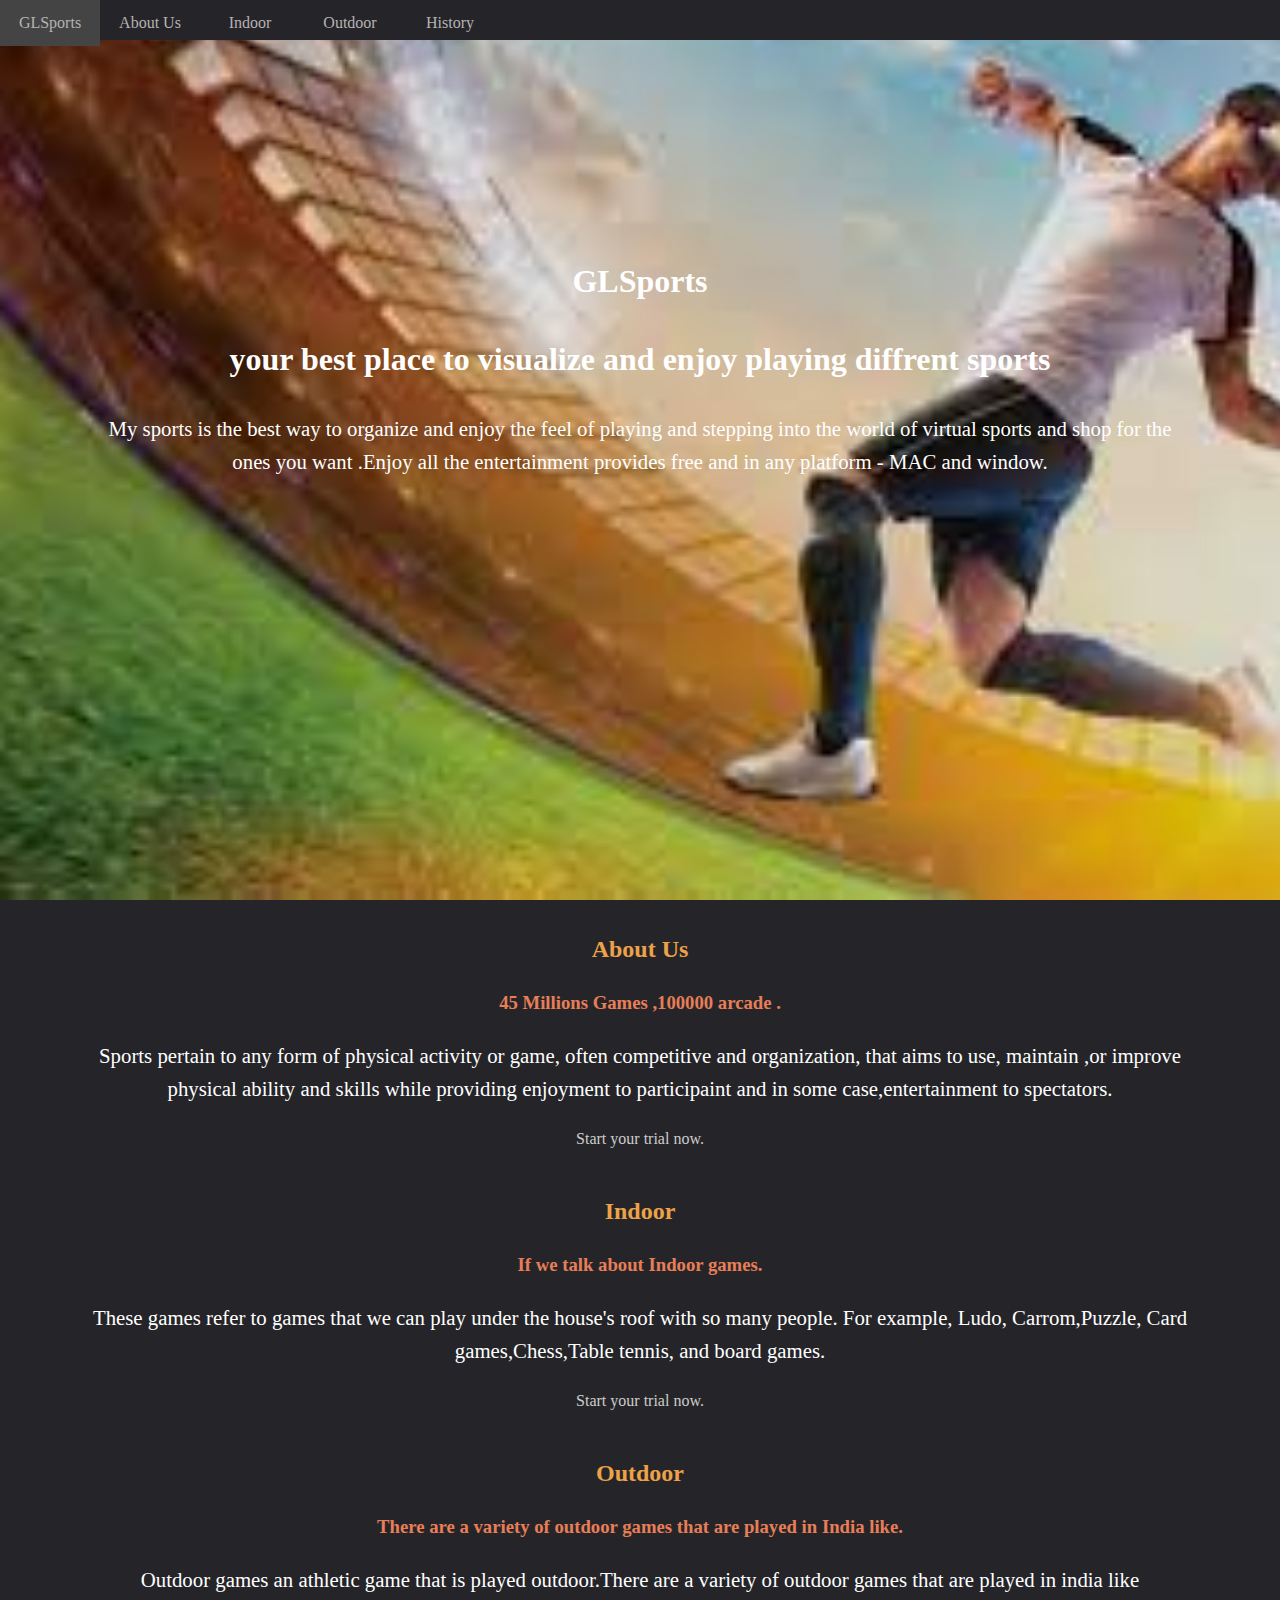
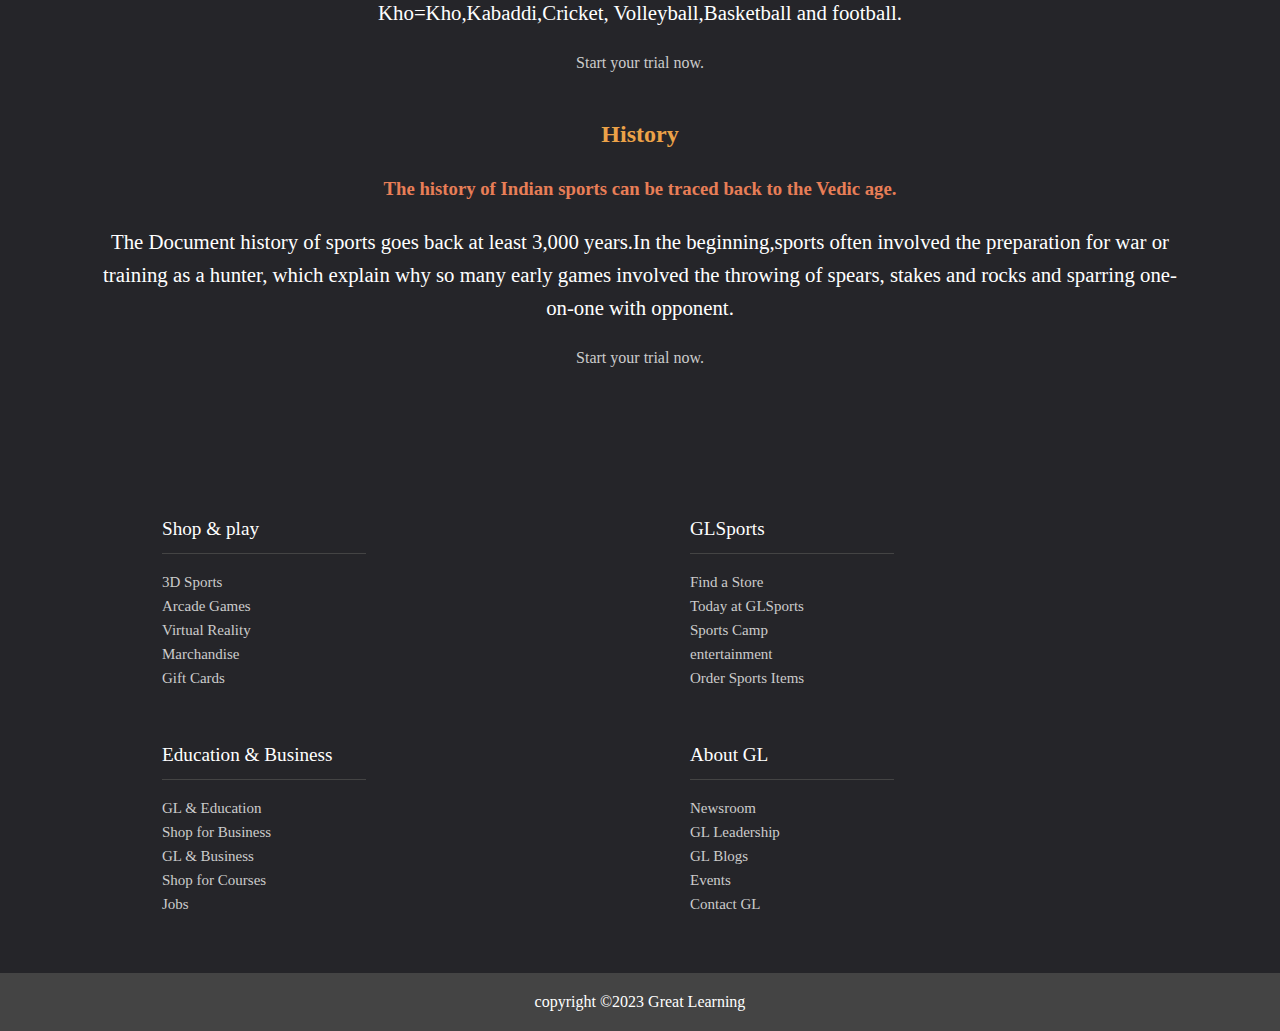
<file: GLSports_web/index.html>
<!DOCTYPE html>
<html lang="en">
<head>
    <meta charset="UTF-8">
    <meta http-equiv="X-UA-Compatible" content="IE=edge">
    <meta name="viewport" content="width=device-width, initial-scale=1.0">
    <title>GLSports</title>
    <link rel="stylesheet" href="https://cdnjs.cloudflare.com/ajax/libs/font-awesome/6.4.0/css/all.min.css"
            integrity="sha512-iecdLmaskl7CVkqkXNQ/ZH/XLlvWZOJyj7Yy7tcenmpD1ypASozpmT/E0iPtmFIB46ZmdtAc9eNBvH0H/ZpiBw=="
            crossorigin="anonymous" referrerpolicy="no-referrer" />
    <link rel="stylesheet" href="style.css">
    <link rel="stylesheet" href="media query.css">
</head>
<body>
    <!-- create navigation bar  -->
    <div id="showcase">
        <header>
            <nav class="cf">
                <ul class="cf">
                    <li class="list">
                        <a href="#">GLSports</a>
                    </li>
                    <li> 
                        <a href="#aboutus">About Us</a>
                    </li>
                    <li> 
                        <a href="#indoor">Indoor</a>
                    </li>
                    
                    <li> 
                        <a href="#outdoor">Outdoor</a>
                    </li>
                    <li> 
                        <a href="#history">History</a>
                    </li>
             </ul> 
             <div class="wrap">
                <a href="#" id="openup">GLSports</a>
                <a href="#" class="nav-toggle"><i class="fa-solid fa-bars"></i></a>
            </div>
            </nav>

        </header>
        <div class="section-main container">
            <h1>GLSports</h1>
            <h2>your best place to visualize and enjoy playing diffrent sports</h2>
            <p class="lead hide-on-small">
                My sports is the best way to organize and enjoy the feel of playing and stepping into the world of virtual sports and shop for the ones you want .Enjoy all the entertainment provides free and in any platform - MAC and window.
            </p>

        </div>
    </div>
    <!-- about us information in GLSorts -->
    <section id="aboutus">
        <div class="container">
            <h2 class="section-head">About Us</h2>
            <h3>45 Millions Games ,100000 arcade .</h3>
            <p class="lead"> Sports pertain to any form of physical activity or game, often competitive and organization, that aims to use, maintain ,or improve physical ability and skills while providing enjoyment to participaint and in some case,entertainment to spectators.</p>
            <a href="#">Start your trial now.</a>
        </div>
    </section>
    <!-- indoor information in GLsports -->
   <section id="indoor">
        <div class="container">
            <h2 class="section-head">Indoor</h2>
            <h3>If we talk about Indoor games.</h3>
            <p class="lead">These games refer to games that we can play under the house's roof with so many people. For example, Ludo, Carrom,Puzzle, Card games,Chess,Table tennis, and board games.</p>
            <a href="#">Start your trial now.</a>
        </div>
    </section>
    <!-- outdoor information in GLsorts -->
    <section id="outdoor">
        <div class="container">
            <h2 class="section-head">Outdoor</h2>
            <h3>There are a variety of outdoor games that are played in India like.</h3>
            <p class="lead">Outdoor games an athletic game that is played outdoor.There are a variety of outdoor games that are played in india like Kho=Kho,Kabaddi,Cricket, Volleyball,Basketball and football.</p>
            <a href="#">Start your trial now.</a>
        </div>
    </section>
    <!-- history information in GLsports -->
    <section id="history">
        <div class="container">
            <h2 class="section-head">History</h2>
            <h3>The history of Indian sports can  be traced back to the Vedic age.</h3>
            <p class="lead">The Document history of sports goes back at least 3,000 years.In the beginning,sports often involved the preparation for war or training as a hunter, which explain why so many early games involved the throwing of spears, stakes and rocks and sparring one-on-one with opponent.</p>
            <a href="#">Start your trial now.</a>
        </div>
    </section><br><br><br>
    <!-- container is a class of div  -->
    <footer>
        <div class="container">
            <div class="footer-cols">
                <ul>
                    <li>Shop & play</li>
                     <li>
                        <a href="#">3D Sports</a>
                    </li>
                    <li>
                        <a href="#">Arcade Games</a>
                    </li>
                    <li>
                        <a href="#">Virtual Reality</a>
                    </li>
                    <li>
                        <a href="#">Marchandise</a>
                    </li>
                    <li>
                        <a href="#">Gift Cards</a>
                    </li>
                </ul><br>
                <ul>
                    <li>GLSports</li>
                     <li>
                        <a href="#">Find a Store</a>
                    </li>
                    <li>
                        <a href="#">Today at GLSports</a>
                    </li>
                    <li>
                        <a href="#">Sports Camp</a>
                    </li>
                    <li>
                        <a href="#">entertainment </a>
                    </li>
                    <li>
                        <a href="#">Order Sports Items</a>
                    </li>
                </ul><br>
                <ul>
                    <li>Education & Business</li>
                     <li>
                        <a href="#">GL & Education</a>
                    </li>
                    <li>
                        <a href="#">Shop for Business</a>
                    </li>
                    <li>
                        <a href="#">GL & Business</a>
                    </li>
                    <li>
                        <a href="#">Shop for Courses</a>
                    </li>
                    <li>
                        <a href="#">Jobs</a>
                    </li>
                </ul><br>
                <ul>
                    <li>About GL</li>
                     <li>
                        <a href="#">Newsroom</a>
                    </li>
                    <li>
                        <a href="#">GL Leadership</a>
                    </li>
                    <li>
                        <a href="#">GL Blogs</a>
                    </li>
                    <li>
                        <a href="#">Events</a>
                    </li>
                    <li>
                        <a href="#">Contact GL</a>
                    </li>
                </ul>

            </div>
        </div>
        <!-- copy right footer -->
        <div class="footer-bottom text-center">
            copyright &copy;2023 Great Learning
        </div>
    </footer>
</body>
</html>
</file>
<file: GLSports_web/style.css>
body{
      font-family:Georgia, 'Times New Roman', Times, serif;
      background-color: #252529;
      margin: 0;
      color:#fff;
      line-height: 1.6;
      font-size: medium;
  }
  a{
      text-decoration: none;
      color:#ccc;  
  }
  #showcase{
      margin:0;
      padding: 0;
      background: url(sports.jpg) center/cover;
      background-repeat: no-repeat ;
      width: 100%;
      height: 100vh;
      position: relative;
      overflow: hidden;
  }
  .wrap{
    display: none;
  }
  #showcase .container{
      margin-top: 25vh;
  }
  #showcase h1{
      font: size 4rem; 
      margin-bottom: 0;
  }
  #showcase h2{
      font-size: 2rem;
  }
  nav{
      height: 40px;
      width: 100%;
      background-color: #252529;
      color: rgb(43, 32, 32);
      position: fixed;
  }
  nav ul{
      padding: 0;
      margin: 0;
  }
  nav li{
      display: inline;
      float: left;
  }
  nav a{
      display: inline-block;
      width: 100px;
      text-align: center;
      text-decoration: none;
      padding: 10px 0;
      color:#b6b2b2;
  }
  nav li:hover{
      background-color: #444;
  }
  .container{
      max-width: 1100px;
      text-align: center;
      margin: 0 auto;
      padding: 10px ;
  }
  .lead{
      font-size: 1.3rem;
  }
  footer .footer-cols{
      display: grid;
      grid-gap:20px;
      grid-template-columns: repeat(4, 1fr);
      padding: 2rem;
      text-align: left;
      font-size: 15px;
  }
  footer .footer-cols ul{
      list-style: none;
  }
  footer .footer-cols li:first-child{
      font-size: 1.2rem;
      padding-bottom: 0.5rem;
      border-bottom: #444 solid 1px;
      margin-bottom: 1rem;
  }
  footer .footer-bottom{
      background-color: #444;
      padding: 1rem;
      text-align: center;
  }
  section .container h2{
      color: rgb(236, 162, 72);
      font-family: Georgia, 'Times New Roman', Times, serif;
  }
  section .container h3{
      color: rgb(232, 126, 87);  
  }
</file>
<file: GLSports_web/media query.css>
@media screen and (max-width: 991px) {
   .cf .cf li a{
      display: none;
   }  
   .cf .list a{
      display: block;
   }

.wrap{
      display: flex;
      justify-content: space-around;
      align-items: center;
}
.wrap a{
      color: white;
}
#showcase{
      width: 100%;
      height: 100%;
      background: url(sports.jpg) center/cover;
}




}
</file>
